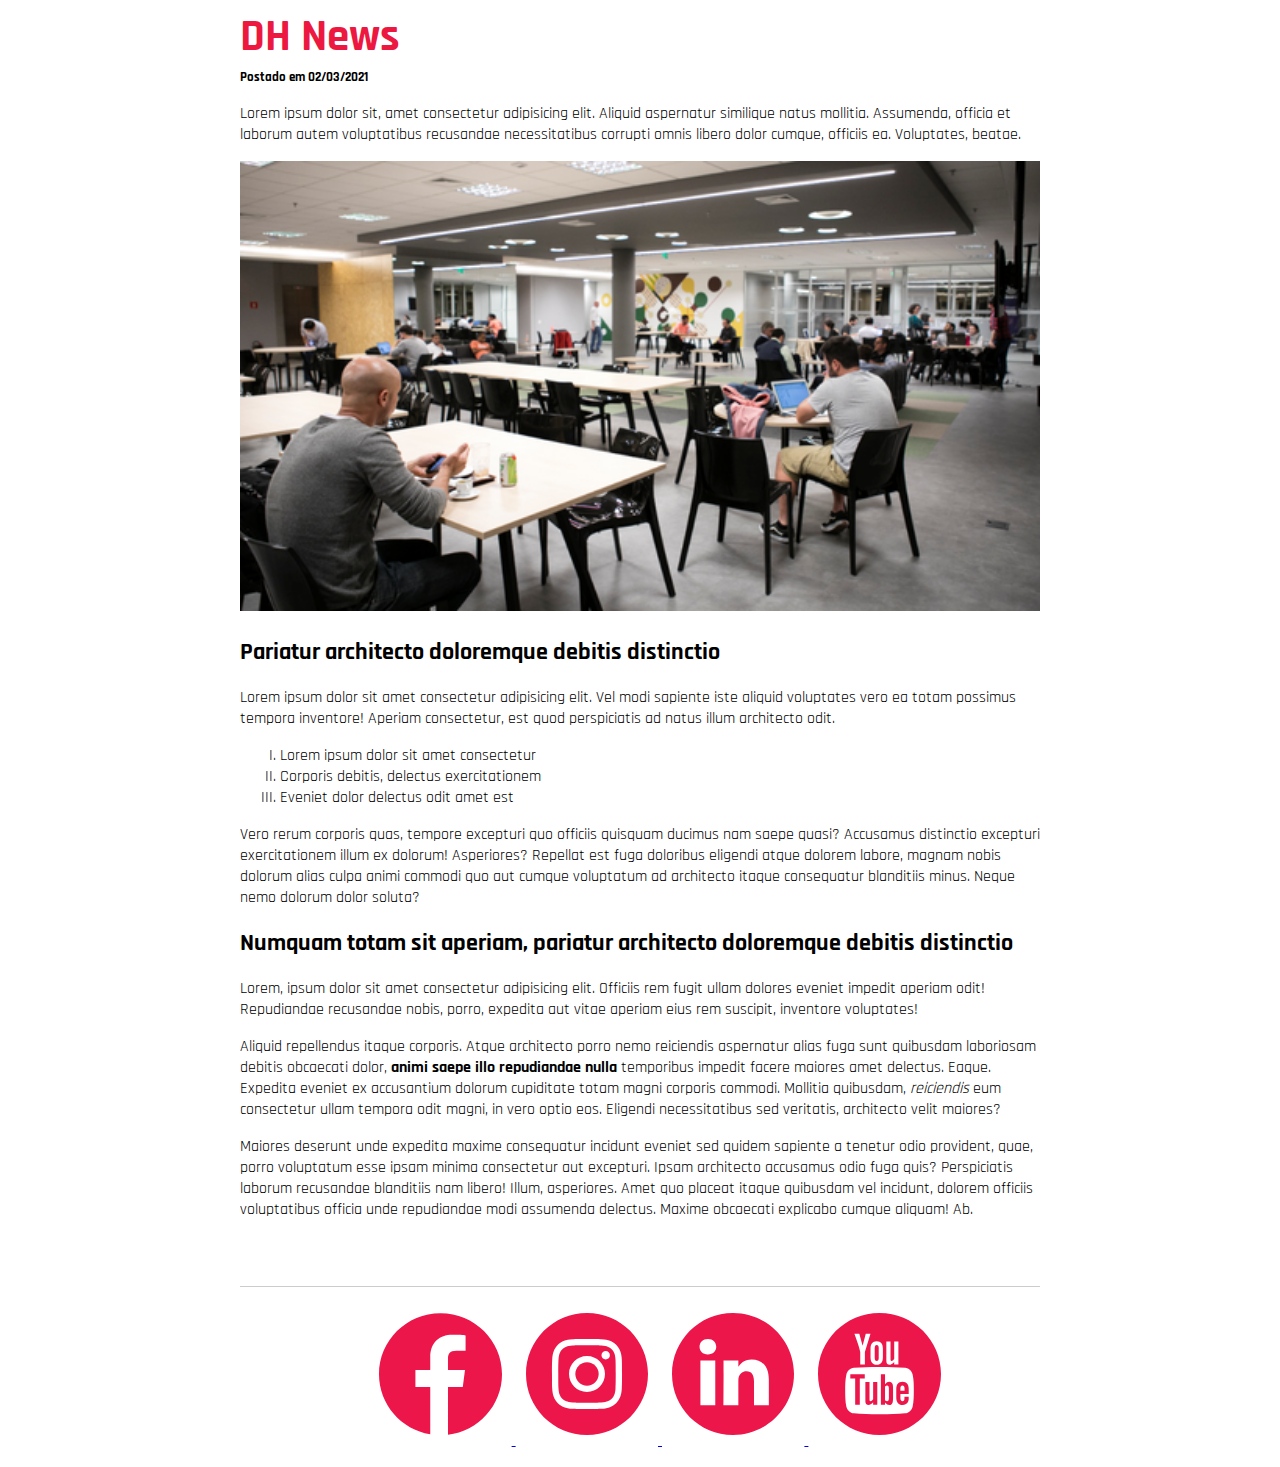
<file: DH News/index.html>
<!DOCTYPE html>
<html lang="pt-br">
<head>
    <meta charset="UTF-8">
    <meta http-equiv="X-UA-Compatible" content="IE=edge">
    <meta name="viewport" content="width=device-width, initial-scale=1.0">
    <title>DH News</title>
    <link rel="stylesheet" href="style.css">
</head>
<body>
    <header>
        <h1>DH News</h1>
    </header>
    <main>
        <small class="data">Postado em 02/03/2021</small>
        <p>Lorem ipsum dolor sit, amet consectetur adipisicing elit. Aliquid aspernatur similique natus mollitia. Assumenda, officia et laborum autem voluptatibus recusandae necessitatibus corrupti omnis libero dolor cumque, officiis ea. Voluptates, beatae.</p>
        <img src="img/destaque.webp" alt="alunos no colearning da Digital House">
        <h2>Pariatur architecto doloremque debitis distinctio</h2>
        <p>Lorem ipsum dolor sit amet consectetur adipisicing elit. Vel modi sapiente iste aliquid voluptates vero ea totam possimus tempora inventore! Aperiam consectetur, est quod perspiciatis ad natus illum architecto odit.</p>
        <ol type="I">
            <li>Lorem ipsum dolor sit amet consectetur</li>
            <li>Corporis debitis, delectus exercitationem</li>
            <li>Eveniet dolor delectus odit amet est</li>
        </ol>
        <p>Vero rerum corporis quas, tempore excepturi quo officiis quisquam ducimus nam saepe quasi? Accusamus
            distinctio
            excepturi exercitationem illum ex dolorum! Asperiores?
            Repellat est fuga doloribus eligendi atque dolorem labore, magnam nobis dolorum alias culpa animi commodi
            quo
            aut cumque voluptatum ad architecto itaque consequatur blanditiis minus. Neque nemo dolorum dolor soluta?
        </p>
        <h2>Numquam totam sit aperiam, pariatur architecto doloremque debitis distinctio</h2>
        <p>Lorem, ipsum dolor sit amet consectetur adipisicing elit. Officiis rem fugit ullam dolores eveniet impedit aperiam odit! Repudiandae recusandae nobis, porro, expedita aut vitae aperiam eius rem suscipit, inventore voluptates!</p>
        <p>Aliquid repellendus itaque corporis. Atque architecto porro nemo reiciendis aspernatur alias
            fuga sunt
            quibusdam laboriosam debitis obcaecati dolor, <strong>animi saepe illo repudiandae nulla</strong> temporibus impedit facere
            maiores amet delectus. Eaque. Expedita eveniet ex accusantium dolorum cupiditate totam magni corporis
            commodi. Mollitia quibusdam,
            <em>reiciendis</em> eum consectetur ullam tempora odit magni, in vero optio eos. Eligendi necessitatibus sed
            veritatis, architecto velit maiores?</p>
            <p>Maiores deserunt unde expedita maxime consequatur incidunt eveniet sed quidem sapiente a tenetur odio
            provident, quae, porro voluptatum esse ipsam minima consectetur aut excepturi. Ipsam architecto accusamus
            odio fuga quis? Perspiciatis laborum recusandae blanditiis nam libero! Illum, asperiores. Amet quo placeat
            itaque quibusdam
            vel incidunt, dolorem officiis voluptatibus officia unde repudiandae modi assumenda delectus. Maxime
            obcaecati explicabo cumque aliquam! Ab.</p>
    </main>
    <footer>
        <ul class="redes-sociais">
            <li>
                <a target="_blank" href="https://www.facebook.com/digitalhousebrasil">
                    <img src="img/facebook.svg" alt="Icon Facebook">
                </a>
            </li>
            <li>
                <a target="_blank" href="https://www.instagram.com/digitalhousebrasil/">
                    <img src="img/instagram.svg" alt="Icon Instagram">
                </a>
            </li>
            <li>
                <a target="_blank" href="https://www.linkedin.com/school/digital-house-brasil/mycompany/">
                    <img src="img/linkedin.svg" alt="Icon LinkedIn">
                </a>
            </li>
            <li>
                <a target="_blank" href="https://www.youtube.com/channel/UCRQdwmWMhTcqDFjPT4UPZYA/featured">
                    <img src="img/youtube.svg" alt="Icon Youtube">
                </a>
            </li>
        </ul>
        </ul>
    </footer>
</body>
</html>
</file>
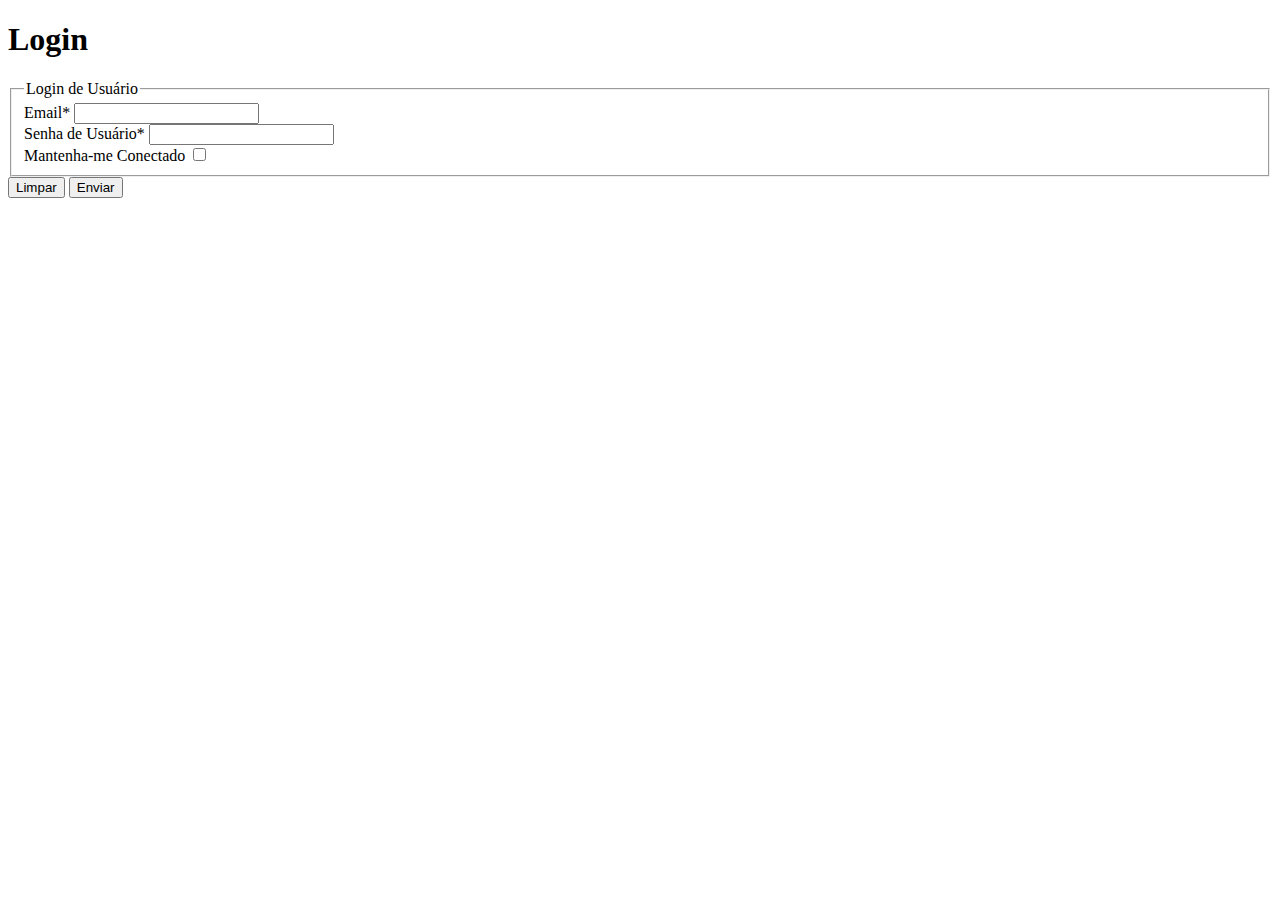
<file: Formulario/index.html>
<!DOCTYPE html>
<html lang="pt-br">
<head>
    <meta charset="UTF-8">
    <meta http-equiv="X-UA-Compatible" content="IE=edge">
    <meta name="viewport" content="width=device-width, initial-scale=1.0">
    <title>Login</title>
</head>
<body>
    <article>
        <h1>Login</h1>
        <form action="./servidor/"
            name="painelDeCadastro"
            method="post">
        
            <fieldset>
                <legend>Login de Usuário</legend>
                <div>
                    <label for="emailDeUsuario">Email*</label>
                    <input type="email" name="emailDeCadastro" id="emailDeUsuario" required>
                </div>

                <div>
                    <label for="senhaDeUsuário">Senha de Usuário*</label>
                    <input type="password" name="senha" id="senhaDeUsuário" required>
                </div>
                <div>
                    <label for="manterConexao">Mantenha-me Conectado</label>
                    <input type="checkbox" name="manterConectado" id="manterConexao" value="Mantenha-me Conectado">
                </div>
            </fieldset>
            <button type="reset">Limpar</button>
            <button type="submit">Enviar</button>
        </form>
    </article>
</body>
</html>
</file>
<file: DH News/style.css>
@import url('https://fonts.googleapis.com/css2?family=Rajdhani:wght@400;500;700&display=swap');

body {
    font-family: "rajdhani", sans-serif;
}

header h1 {
    color: #ec183f;
    font-size: 45px;
    width: 800px;
    margin: 0 auto;
}

main {
    width: 800px;
    margin: 0 auto;
    border-bottom: 1px solid #ccc;
    padding-bottom: 50px;
}

small.data {
    font-weight: 700;
}

img {
    width: 100%;
}

ul.redes-sociais {
    text-align: center;
}

ul.redes-sociais {
    list-style: none;
}

ul.redes-sociais li {
    display:inline;
}

ul.redes-sociais li a img {
    width: 10%;
    margin: 10px;
}
</file>
